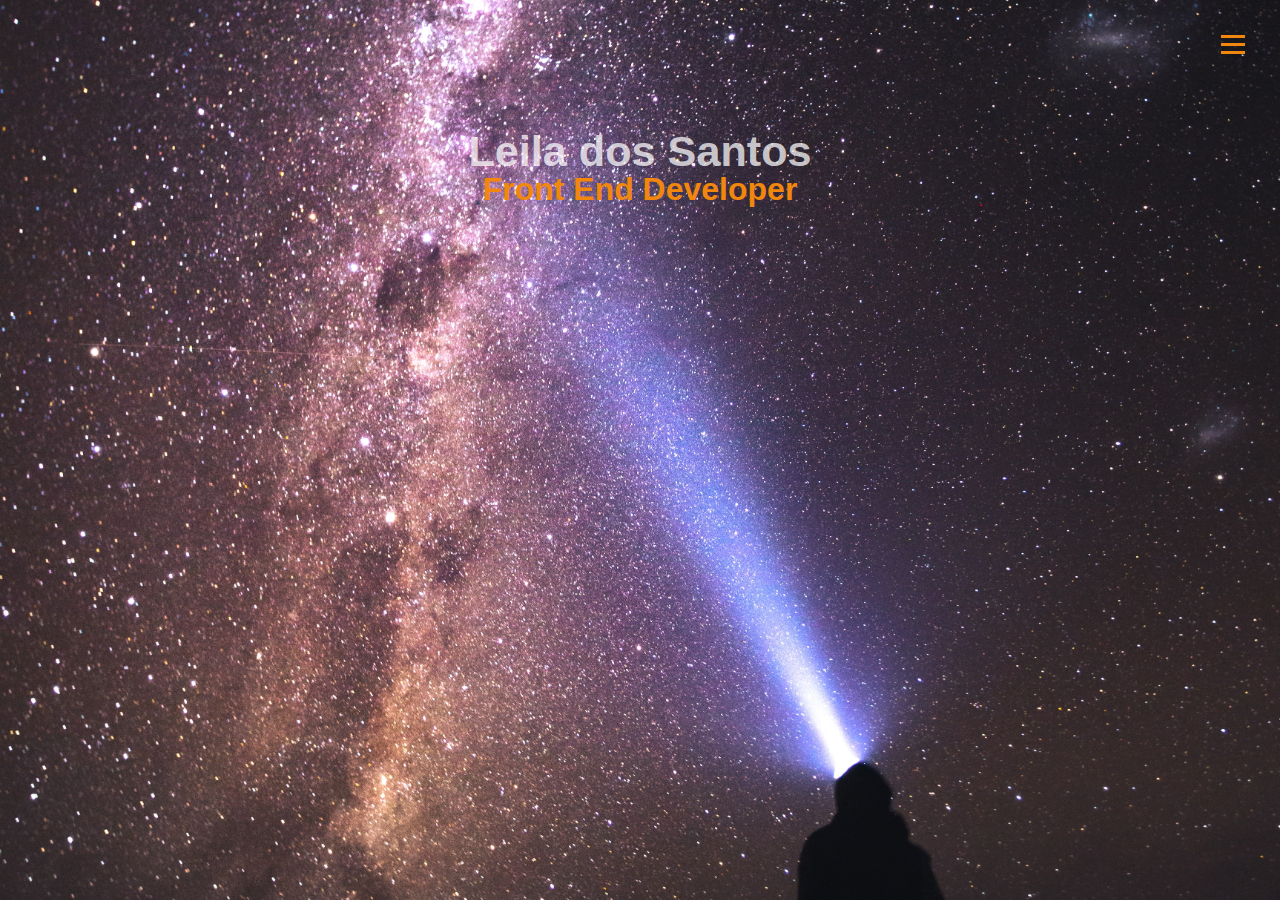
<file: index.html>
<!DOCTYPE html>
<html lang="en">

<head>
    <meta charset="UTF-8">
    <meta http-equiv="X-UA-Compatible" content="IE=edge">
    <meta name="viewport" content="width=device-width, initial-scale=1.0">
    <link href="https://fonts.googleapis.com/css?family=Fira+Mono&display=swap" rel="stylesheet">
    <link rel="stylesheet" href="https://use.fontawesome.com/releases/v5.2.0/css/all.css"
        integrity="sha384-hWVjflwFxL6sNzntih27bfxkr27PmbbK/iSvJ+a4+0owXq79v+lsFkW54bOGbiDQ" crossorigin="anonymous">
    <link rel="stylesheet" href="css/style.css">
    <title>Leila dos Santos - Portfolio</title>
</head>

<body>

    <header>
        <div class=" menu-btn">
            <div class="btn-line"></div>
            <div class="btn-line"></div>
            <div class="btn-line"></div>
        </div>
        <nav class="menu">
            <div class="menu-branding">
                <div class="portrait"></div>
            </div>
            <ul class="menu-nav">
                <li class="nav-item">
                    <a href="" class="nav-link">HOME</a>
                </li>
                <li class="nav-item">
                    <a href="about.html" class="nav-link">ABOUT</a>
                </li>
                <li class="nav-item">
                    <a href="projects.html" class="nav-link">PROJECTS</a>
                </li>
            </ul>
        </nav>
    </header>
    <main class="main" id="home">

        <h1 class="first-heading">Leila dos Santos</h1>
        <h2 class="second-heading">Front End Developer</h2>
        <div class="icons icons-projects" id="icons">
            <a href="https://twitter.com/leilas22" target="_blank">
                <i class="fab fa-twitter fa-2x"></i>
            </a>
            <a href="https://www.linkedin.com/in/leila-dos-santos-8a5a5882/" target="_blank">
                <i class="fab fa-linkedin fa-2x"></i>
            </a>
            <a href="https://github.com/LeiladosSantos11" target="_blank">
                <i class="fab fa-github fa-2x"></i>
            </a>
        </div>



    </main>
    <!--
    <footer class="footer-projects">
        <h5 class="heading-footer">Let's work together - Get in touch:</h5>
        <div class="icons icons-projects" id="icons">
            <a href="https://twitter.com/leilas22" target="_blank">
                <i class="fab fa-twitter fa-2x"></i>
            </a>
            <a href="https://www.linkedin.com/in/leila-dos-santos-8a5a5882/" target="_blank">
                <i class="fab fa-linkedin fa-2x"></i>
            </a>
            <a href="https://github.com/LeiladosSantos11" target="_blank">
                <i class="fab fa-github fa-2x"></i>
            </a>
        </div>
        <p class="footer-p">Made by Leila dos Santos @2021</p>
    </footer>

-->
    <script src="./javascript/main.js"></script>
</body>

</html>
</file>
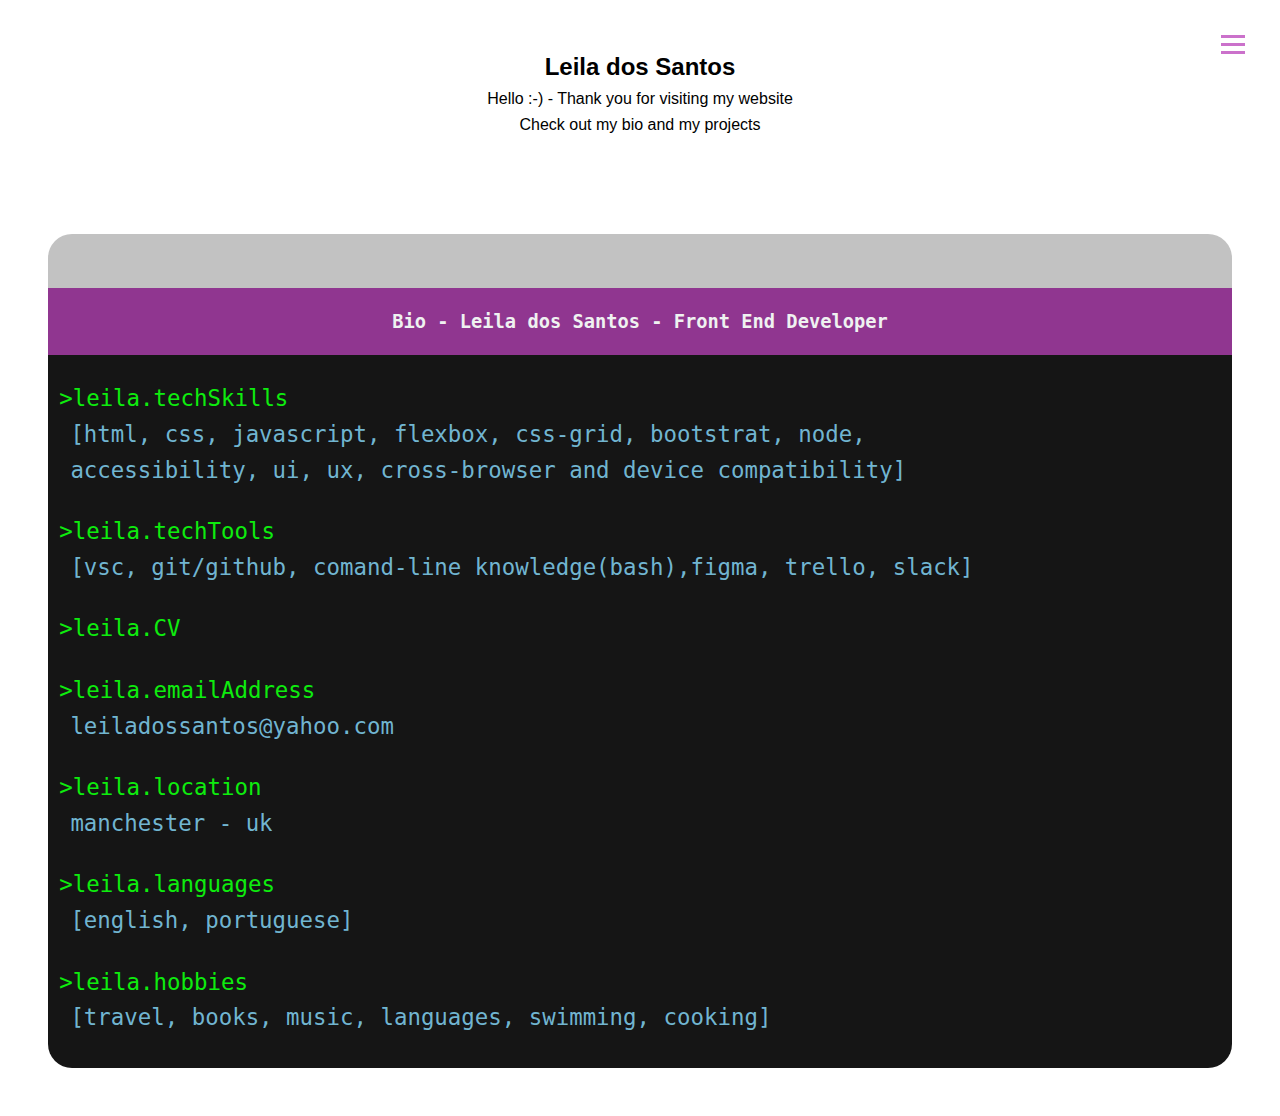
<file: about.html>
<!DOCTYPE html>
<html lang="en">

<head>
    <meta charset="UTF-8">
    <meta http-equiv="X-UA-Compatible" content="IE=edge">
    <meta name="viewport" content="width=device-width, initial-scale=1.0">
    <link href="https://fonts.googleapis.com/css?family=Fira+Mono&display=swap" rel="stylesheet">
    <link rel="stylesheet" href="https://use.fontawesome.com/releases/v5.2.0/css/all.css"
        integrity="sha384-hWVjflwFxL6sNzntih27bfxkr27PmbbK/iSvJ+a4+0owXq79v+lsFkW54bOGbiDQ" crossorigin="anonymous">
    <link rel="stylesheet" href="./css/about.css">
    <title>Leila dos Santos - Portfolio</title>
</head>

<body>
    <header>
        <div class=" menu-btn">
            <div class="btn-line"></div>
            <div class="btn-line"></div>
            <div class="btn-line"></div>
        </div>
        <nav class="menu">
            <div class="menu-branding">
                <div class="portrait"></div>
            </div>
            <ul class="menu-nav">
                <li class="nav-item">
                    <a href="index.html" class="nav-link">HOME</a>
                </li>
                <li class="nav-item">
                    <a href="" class="nav-link">ABOUT</a>
                </li>
                <li class="nav-item">
                    <a href="projects.html" class="nav-link">PROJECTS</a>
                </li>
            </ul>
        </nav>
        <section class="heading-about">
            <h2>Leila dos Santos</h2>
            <p>Hello :-) - Thank you for visiting my website</p>
            <p>Check out my bio and my projects</p>
        </section>
    </header>
    <main class="main-about" id="about">
        <div class="icons icons-about">
            <i class="fas fa-window-minimize"></i>
            <i class="fas fa-window-maximize"></i>
            <i class="fas fa-window-close"></i>
        </div>
        <h3 class="main-header">Bio - Leila dos Santos - Front End Developer</h3>
        <section>
            <br>
            <p class="p-input">>leila.techSkills</p>
            <p class="p-return"> [html, css, javascript, flexbox, css-grid, bootstrat, node,</p>
            <p class="p-return">accessibility, ui, ux, cross-browser and device compatibility]</p>
            <br>
            <p class="p-input">>leila.techTools</p>
            <p class="p-return">[vsc, git/github, comand-line knowledge(bash),figma, trello, slack]</p>
            <br>
            <p class="p-input">>leila.CV</p>
            <a href=""></a>
            <br>
            <p class="p-input">>leila.emailAddress</p>
            <p class="p-return">leiladossantos@yahoo.com</p>
            <br>
            <p class="p-input">>leila.location</p>
            <p class="p-return"> manchester - uk</p>
            <br>
            <p class="p-input">>leila.languages</p>
            <p class="p-return">[english, portuguese]</p>
            <br>
            <p class="p-input">>leila.hobbies</p>
            <p class="p-return">[travel, books, music, languages, swimming, cooking]</p>
        </section>
    </main>
    <script src="./javascript/main.js"></script>
</body>

</html>
</file>
<file: css/style.css>
*,
*::before,
*::after {
  box-sizing: border-box;
  margin: 0;
  padding: 0;
  list-style: none;
  text-decoration: none;
}

html {
  box-sizing: border-box;
  scroll-behavior: smooth;
  overflow-x: hidden;
}

body {
  font-family: "Poppins", sans-serif;
  font-weight: 500;
  font-size: 16px;
  margin: 0;
  padding: 0;
  overflow-x: hidden;
  text-align: left;
  line-height: 1.4;
}

/*******Colours******/
:root {
  --white: #ffffff;
  --wheat: rgb(245, 222, 179);
  --grey: #ffffffbd;
  --black: #1c1c1c;
  --orange: #f1870d;
  --blue: rgb(187, 241, 241);
}

body {
  background: url(/images/marek-piwnicki-lYXmBBw_uPE-unsplash.jpg);
  height: 100vh;
  background-size: cover;
  background-position: center;
  background-repeat: no-repeat;
  color: var(--white);
  line-height: 1;
  display: flex;
  text-align: center;
  flex-direction: column;
}

.menu-btn {
  position: absolute;
  z-index: 3;
  right: 35px;
  top: 35px;
  cursor: pointer;
}

.menu-btn .btn-line {
  width: 1.5em;
  height: 3px;
  margin: 0 0 5px 0;
  background: var(--orange);
}

.menu-btn.close {
  transform: rotate(180deg);
}

.menu-btn.close .btn-line:nth-child(1) {
  transform: rotate(45deg) translate(5px, 5px);
}

.menu-btn.close .btn-line:nth-child(2) {
  opacity: 0;
}

.menu-btn.close .btn-line:nth-child(3) {
  transform: rotate(-45deg) translate(7px, -6px);
}

.menu {
  position: fixed;
  top: 0;

  visibility: hidden;
}

.menu.show {
  visibility: visible;
}

/*.menu-branding,*/
.menu-nav {
  display: flex;
  flex-flow: column wrap;
  float: left;
  height: 100vh;
  overflow: hidden;
  opacity: 1;
}

.menu-nav {
  list-style: none;
  background-color: var(--black);
  color: var(--blue);
  width: 20vw;
}

.menu-nav-link {
  display: inline-block;
  position: relative;
  font-weight: 600;
  font-size: 1rem;
  color: var(--grey);
  text-decoration: none;
}

h1 {
  margin-top: 3em;
  color: var(--grey);
  font-size: 2.7rem;
}

h2 {
  color: var(--orange);
  font-size: 2rem;
  padding-bottom: 0.5em;
}

a {
  color: var(--grey);
  padding-left: 5px;
}

a:hover {
  color: var(--blue);
}
</file>
<file: css/about.css>
*,
*::before,
*::after {
  box-sizing: border-box;
  margin: 0;
  padding: 0;
  list-style: none;
  text-decoration: none;
}

html {
  box-sizing: border-box;
  scroll-behavior: smooth;
  overflow-x: hidden;
}

body {
  font-family: "Poppins", sans-serif;
  font-weight: 500;
  font-size: 16px;
  margin: 0;
  padding: 0;
  overflow-x: hidden;
  text-align: left;
  line-height: 1.6;
}

/*******Colours******/
:root {
  --white: #ffffff;
  --wheat: rgb(245, 222, 179);
  --grey: #ffffffbd;
  --greystrong: #585151;
  --pink: rgba(185, 66, 185, 0.75);
  --orange: #f1870d;
  --blue: rgb(187, 241, 241);
  --white2: #eff2f1;
  --blue: #7fccebe3;
  --black2: #151515;
  --yellow: #fcb653;
  --green: #0eec0e;
}

.menu-btn {
  position: absolute;
  z-index: 3;
  right: 35px;
  top: 35px;
  cursor: pointer;
}

.menu-btn .btn-line {
  width: 1.5em;
  height: 3px;
  margin: 0 0 5px 0;
  background: var(--pink);
}

.menu-btn.close {
  transform: rotate(180deg);
}

.menu-btn.close .btn-line:nth-child(1) {
  transform: rotate(45deg) translate(5px, 5px);
}

.menu-btn.close .btn-line:nth-child(2) {
  opacity: 0;
}

.menu-btn.close .btn-line:nth-child(3) {
  transform: rotate(-45deg) translate(7px, -6px);
}

.menu {
  position: fixed;
  top: 0;

  visibility: hidden;
}

.menu.show {
  visibility: visible;
}

/*.menu-branding,*/
.menu-nav {
  display: flex;
  flex-flow: column wrap;
  float: left;
  height: 100vh;
  overflow: hidden;
  opacity: 1;
}

.menu-nav {
  list-style: none;
  background-color: var(--black);
  color: var(--blue);
  width: 100%;
}

.menu-nav-link {
  display: inline-block;
  position: relative;
  font-weight: 600;
  font-size: 1rem;
  color: var(--grey);
  text-decoration: none;
}

/*****AboutPage**********/

.heading-about {
  padding: 3em 0;
  display: flex;
  flex-direction: column;
  text-align: center;
}

.main-about {
  height: 100%;
  background-color: var(--black2);
  display: flex;
  flex-direction: column;
  align-self: flex-end;
  margin: 3em;
  padding-bottom: 2em;
  border-radius: 1.5em;
}

.main-header {
  background-color: var(--pink);
  color: var(--white2);
  font-family: "Fira-Mono", "Monospace";
  padding: 1em;
  align-content: center;
  text-align: center;
}

.p-input {
  color: var(--green);
  font-size: 1.4rem;
  margin-left: 0.5em;
  font-family: "Fira-Mono", "Monospace";
}

.p-return {
  color: var(--blue);
  margin-left: 1em;
  font-size: 1.4rem;
  padding-right: 1em;
  font-family: "Fira-Mono", "Monospace";
}

div.icons.icons-about {
  display: flex;

  background-color: var(--grey);
}

.icons-about i {
  color: var(--greystrong);
  display: flex;
  flex-direction: row;
  text-align: right;
  padding: 1.7em 1em;
}
</file>
